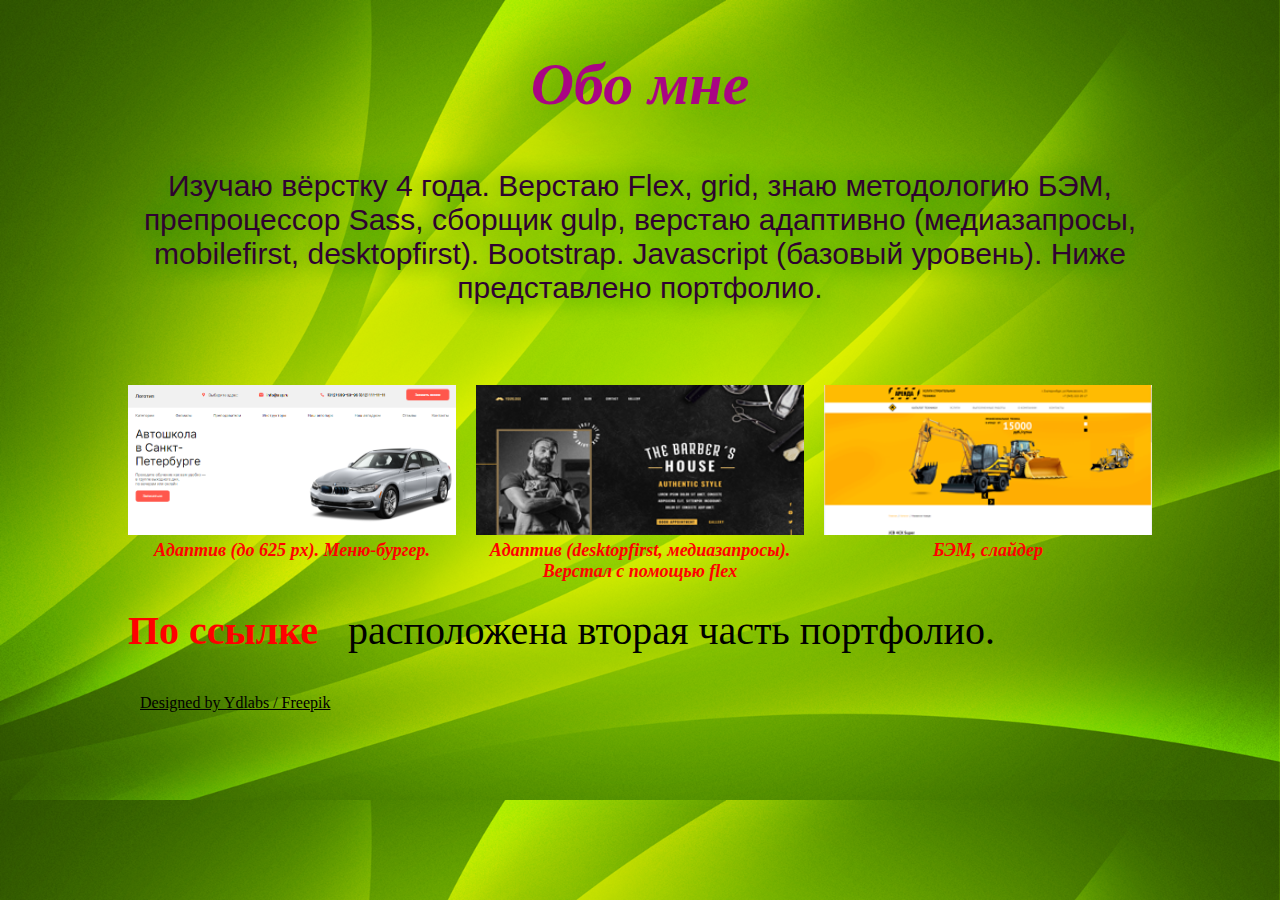
<file: index.html>
<!DOCTYPE html>
<html lang="en">
<head>
    <meta charset="UTF-8">
    <title>Document</title>
    <link rel="stylesheet" href="style.css">
</head>
<body>
   <!-- <div class="bg-image">
        <div class="bg">
            
        </div>
   </div> -->
   <section class="header">
       <div class="header-title">Обо мне</div>
       <div class="header-description" align = 'center'>Изучаю вёрстку 4 года. Верстаю Flex, grid, знаю методологию БЭМ, препроцессор Sass, сборщик gulp, верстаю адаптивно (медиазапросы, mobilefirst, desktopfirst). Bootstrap. Javascript (базовый уровень). Ниже представлено портфолио. </div>
   </section>
   <section class="content">
       <div class="works">
          <div class="works-item">
               <a href="autoschool/index.html" target="_blank" class="works-item-image autoschool"></a>
               <div class="works-item-description" align = 'center'>Адаптив (до 625 px). Меню-бургер.</div>
           </div>
           <div class="works-item">
               <a href="barbershop/index.html" target="_blank" class="works-item-image barbershop"></a>
               <div class="works-item-description" align = 'center'>Адаптив (desktopfirst, медиазапросы). Верстал с помощью flex</div>
           </div>
           <div class="works-item">
               <a href="build-technique/index.html" target="_blank" class="works-item-image build"></a>
               <div class="works-item-description" align = 'center'>БЭМ, слайдер</div>
           </div>

      
       </div>
       
       <div class="secondportfolio"><a href="https://isgitaccount.github.io/portfolio-2/" class="secondportfolio__link">По ссылке</a>расположена вторая часть портфолио.</div>
       <a href="http://www.freepik.com" class="freepek">Designed by Ydlabs / Freepik</a>
   </section>
</body>
</html>
</file>
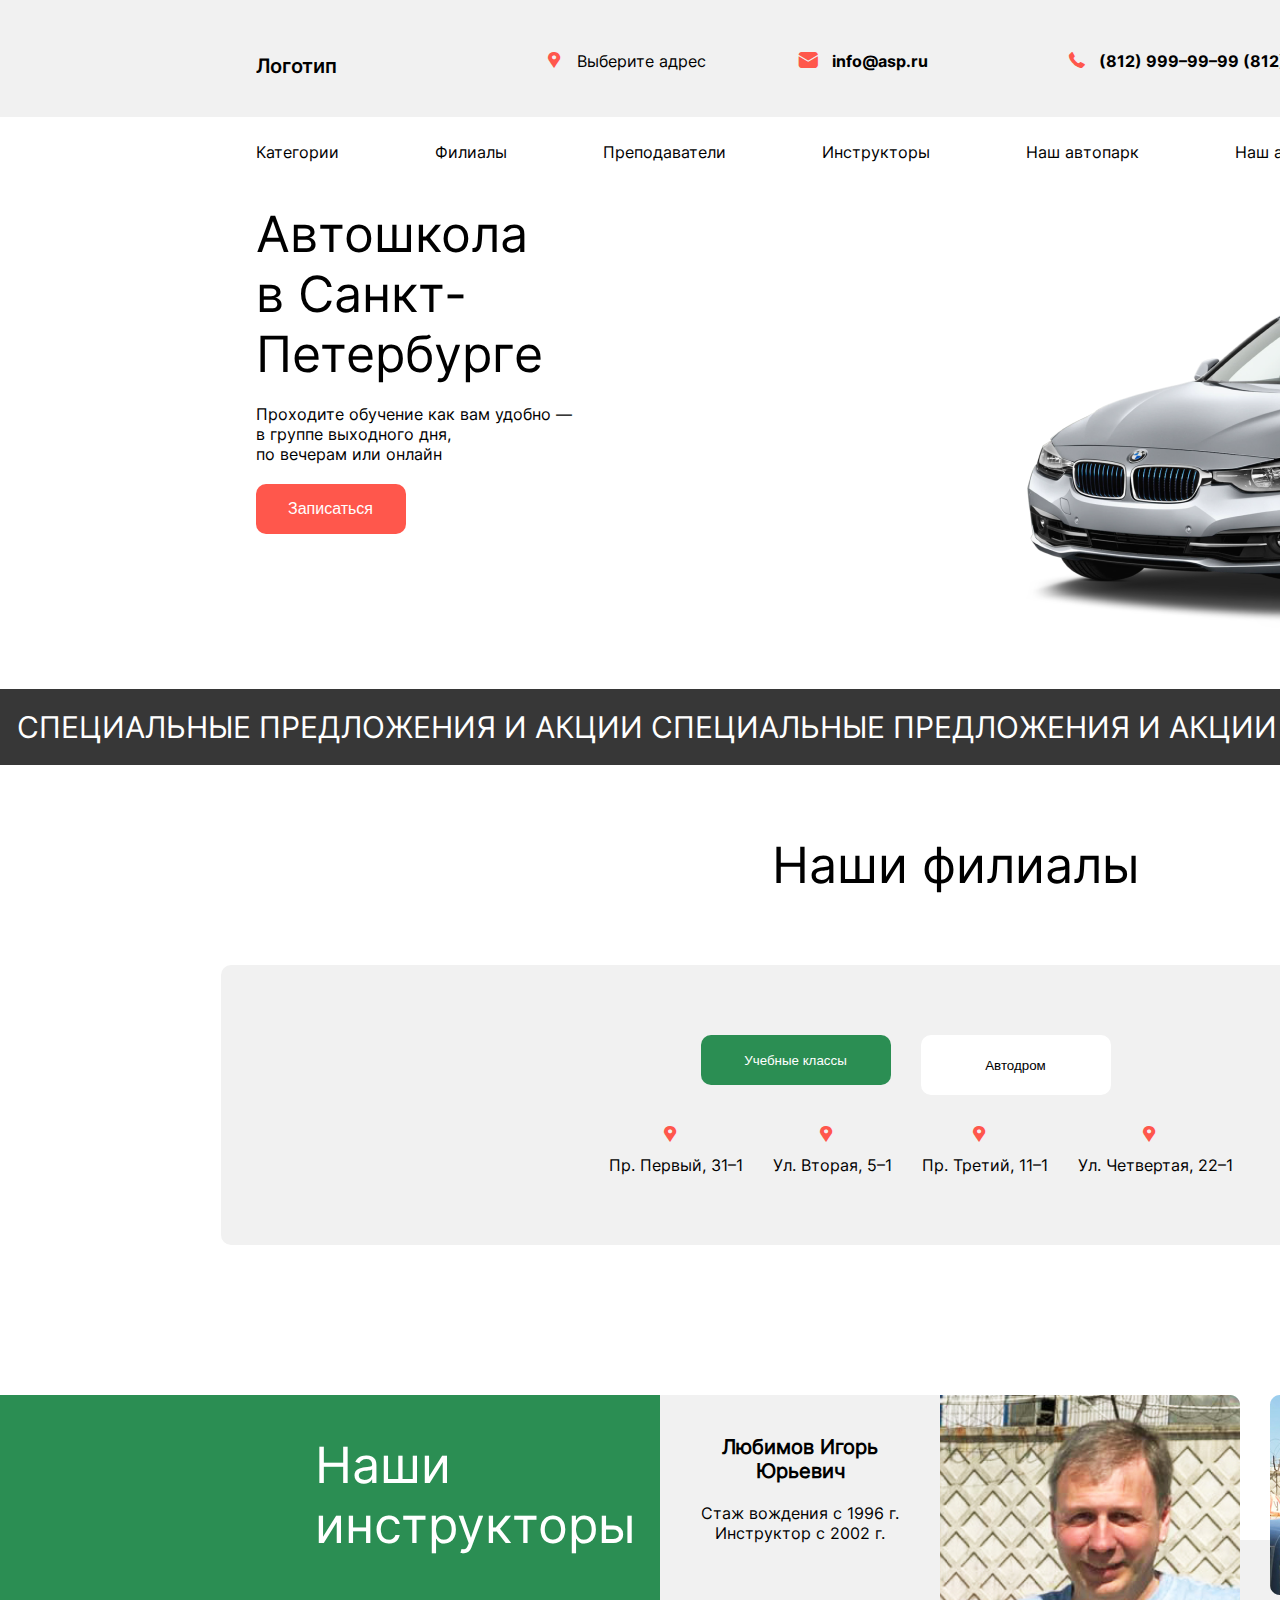
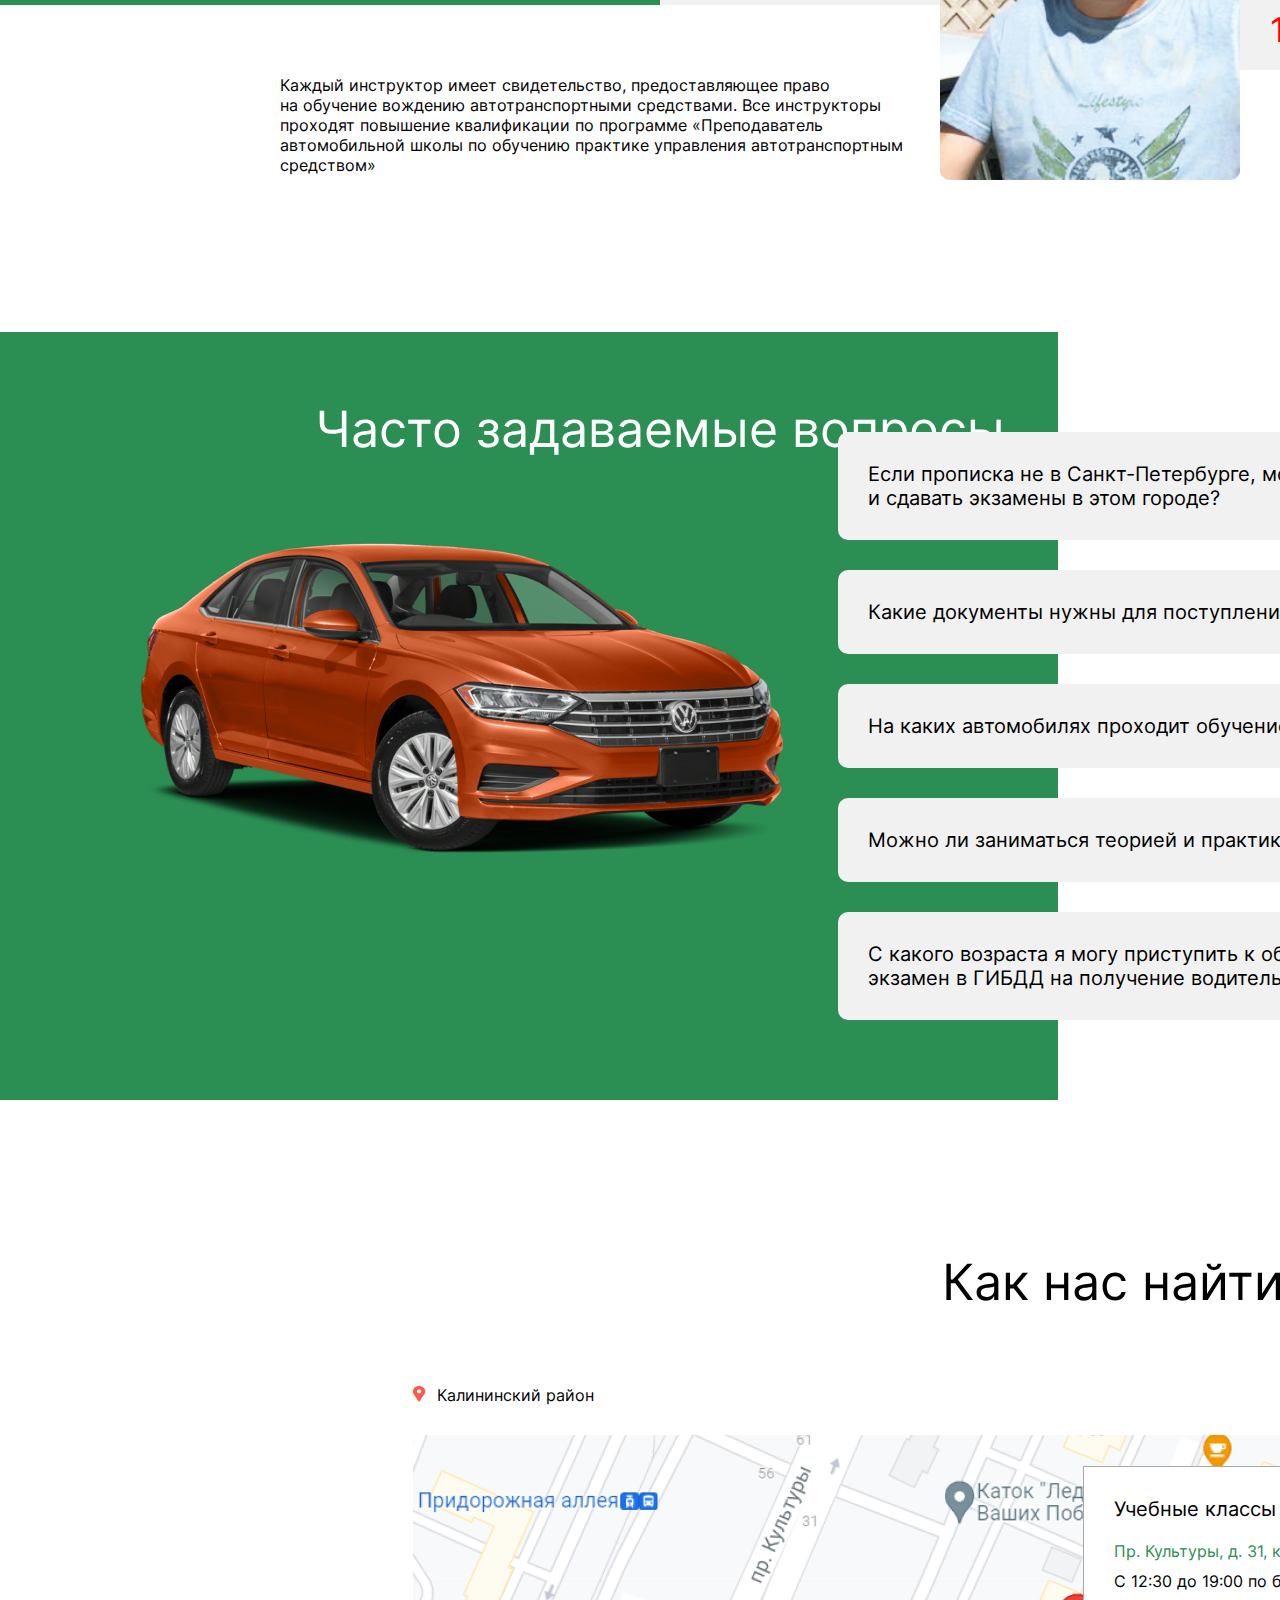
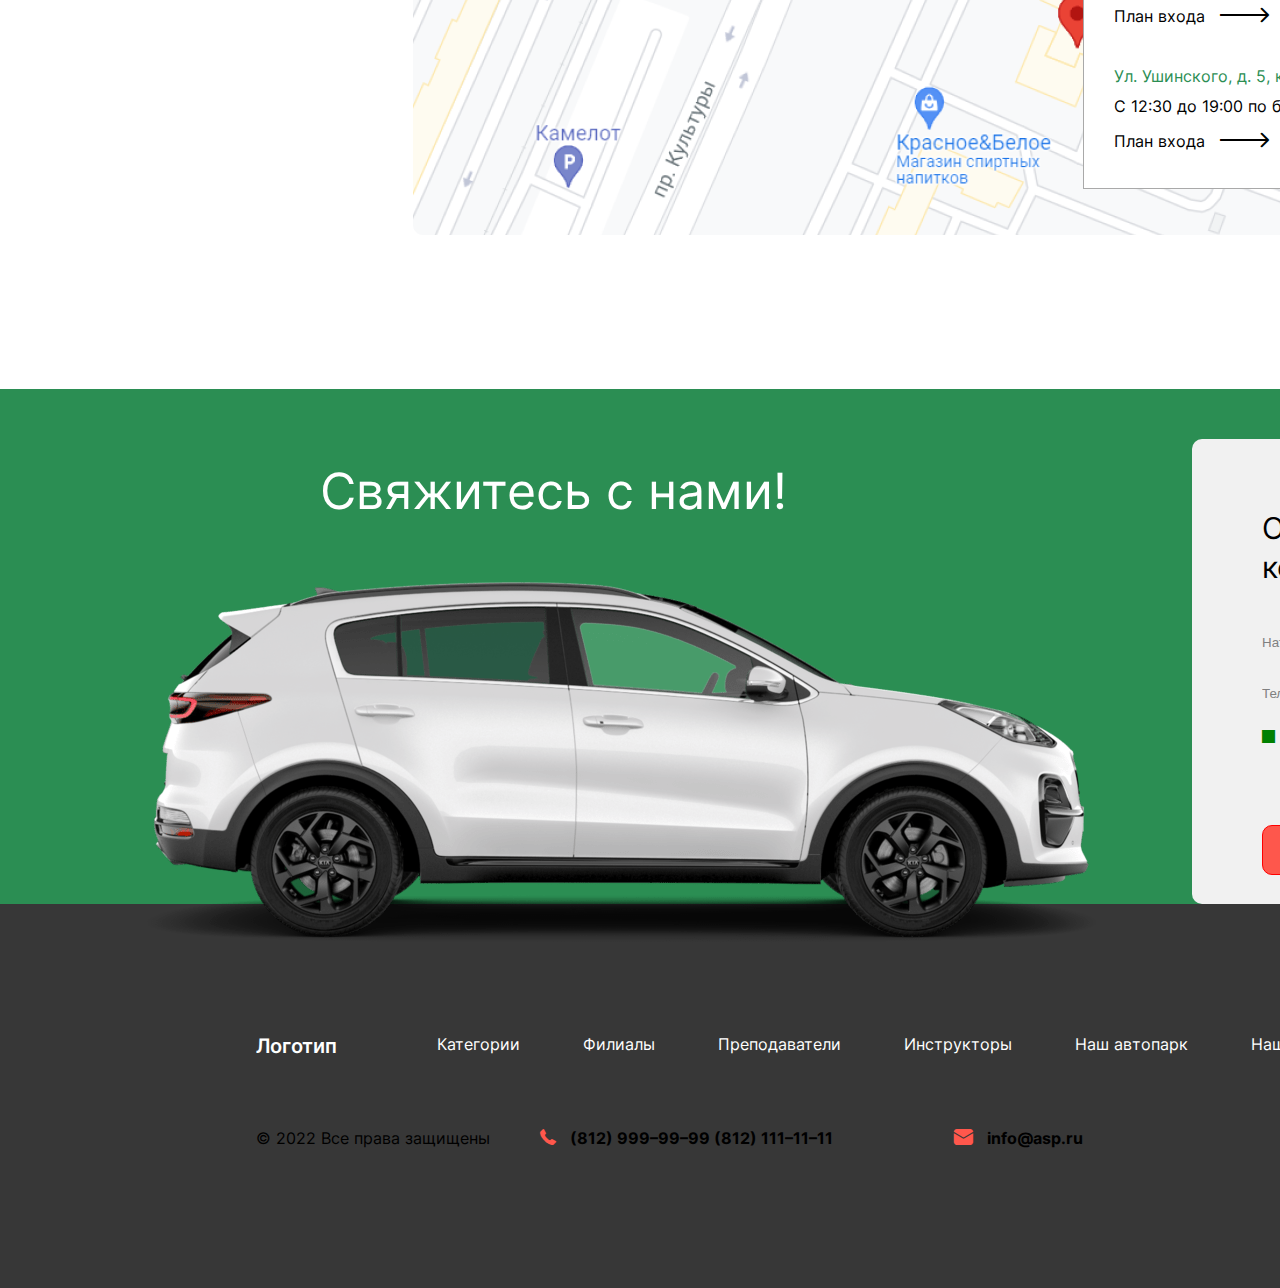
<file: autoschool/index.html>
<!DOCTYPE html>
<html lang="en">
<head>
    <meta charset="UTF-8">
    <title>Document</title>
    <link rel="stylesheet" href="style/style.css">
    <meta name="viewport" content="width=device-width, initial-scale=1.0">
</head>
<body>
    <section class="header">

            <div class="navigationtop">
                <div class="container">
                   <div class="headertopwrapper wrapper">
                       <a class="navigationtop__item logo">Логотип</a>
                        <a href='' class="navigationtop__item adress adress_top">
                            <i class="adress-icon icon-geotag"></i>
                            <div class="chooseadress">Выберите адрес</div>    
                        </a>
                        <a href='' class="navigationtop__item email">
                            <i class="email-icon icon-email"></i>
                            <div class="email">info@asp.ru</div>
                        </a>
                        <a href='' class="navigationtop__item phone">
                             <i class="phone-icon icon-phone"></i>
                            <div class="phone__number">(812) 999–99–99  (812) 111–11–11</div>
                        </a>
                        <a href='' class="navigationtop__item ordercall">
                            <button class="ordercall__item">
                                Заказать звонок    
                            </button>
                        </a>   
                        <a href="" class="navigationtop__item burger">
                            <img src="img/burger.png" alt="" class="burgerimg">
                        </a>    
                    
                   </div>
                </div>
            </div>
            <div class="navigationbottom">
              <div class="container">
                  
               <div class="wrapper headerwrapper">
                   <div class="menu menu_top">
                       <a href='' class="navigationbottom__item">
                            Категории    
                        </a>
                        <a href='' class="navigationbottom__item">
                            Филиалы    
                        </a>
                        <a href='' class="navigationbottom__item">
                            Преподаватели
                        </a>
                        <a href='' class="navigationbottom__item">
                            Инструкторы
                        </a>
                        <a href='' class="navigationbottom__item">
                            Наш автопарк
                        </a>
                        <a href='' class="navigationbottom__item">
                            Наш автодром
                        </a>
                        <a href='' class="navigationbottom__item">
                            Отзывы
                        </a>
                        <a href='' class="navigationbottom__item">
                            Контакты
                        </a>   
                        <div class="navigationbottomadaptive__item adressadaptive">
                            <a href='' class="navigationtop__item adress">
                                <i class="adress-icon icon-geotag"></i>
                                <div class="chooseadress">Выберите адрес</div> 
                                <img src='img/down.png' class="icondown-icon icon-icondown"> 
                            </a>
                        </div>
                        <a href="" class='navigationbottomadaptive__item'>
                            <img src="img/bigcall.png" alt="" class="bigcall">
                        </a>    
                   </div>
                    
               </div>
                
                </div>
            </div>

    </section>
    <section class="content content-flex adaptivecontent-flex">
        <div class="wrapper contentdesktop">
            <div class="autoschool">
                <div class="autoschool__header">Автошкола <br>
в Санкт-Петербурге</div>
                <div class="autoschool__description">Проходите обучение как вам удобно — в группе выходного дня, <br> по вечерам или онлайн</div>
                <button class="autoschool__button">Записаться</button>
            </div>
        <div class="bmw-wrapper">
                <div class="bmw">
                     
                     <picture class='bmw-picture'>
                      <source media="(max-width: 645px)" srcset="img/bmwadaptive.png" class="bmwadaptive">
                      <img src="img/bmw2.png" class="bmw-auto">
                    </picture>
                 </div>     
            </div>
        </div>
        <div class="runstrip">
            <span class="runstrip-text">
                Специальные предложения и акции Специальные предложения и акции Специальные предложения и акции
            </span>
        </div>
        <div class="filials">
          <div class="container">
           <div class="wrapper">
               <div class="filials-header">Наши филиалы</div>
                <div class="filials-area">
                    <div class="filials-area__groups_ groups">
                        <button class="groups__item groups__classes">Учебные классы</button>
                        <button class="groups__item groups__autodrom">Автодром</button>    
                    </div>
                    <div class="filials-area__addresses addreses">
                        <a href='' class="addreses__item">
                            <i class="adress-icon adresses-icon icon-geotag"></i>
                            Пр. Первый, 31–1
                        </a>
                        <a href='' class="addreses__item">
                            <i class="adress-icon adresses-icon icon-geotag"></i>
                            Ул. Вторая, 5–1
                        </a>
                        <a href='' class="addreses__item">
                            <i class="adress-icon adresses-icon icon-geotag"></i>
                            Пр. Третий, 11–1
                        </a>
                        <a href='' class="addreses__item">
                            <i class="adress-icon adresses-icon icon-geotag"></i>
                            Ул. Четвертая, 22–1
                        </a>
                    </div>        
                </div>  
             </div>  
           </div>
        </div>
        <div class="instructors">
            <div class="instructor">

               <div class="instructortextarea__header">
                       Наши инструкторы
                </div>
                <div class="instructortextarea__item name">
                       <div class="name__header">
                           Любимов Игорь <br> Юрьевич
                       </div>
                       <div class="name__description">
                           Стаж вождения с 1996 г. Инструктор с 2002 г.
                       </div>
                       
                </div>
                <div class="instructortextarea__description">
                       Каждый инструктор имеет свидетельство, предоставляющее право на обучение вождению автотранспортными средствами. Все инструкторы проходят повышение квалификации по программе «Преподаватель автомобильной школы по обучению практике управления автотранспортным средством»
                </div>
               
                <div class="instructorphoto">
                    <picture class='instructorphoto__item'>
                      <source media="(max-width: 645px)" srcset="img/lubimovadaptive.png" class="instructorphotoadaptive">
                      <img src="img/lubimov.png" class="instructorphotoimg">
                    </picture>
                </div>
            </div>
            <div class="instructorsslider">
                <div class="instructorsslider__background">
                    <div class="instructorsslider__count"><span class="firstlettercount">1</span>/ 4</div>
                    <div class="instructorsslider__arrowleft"></div>
                    <div class="instructorsslider__arrowright"></div>
                </div>
                <div class="instructorssliderphoto">
                    <picture class='instructorssliderphoto__item'>
                      <source media="(max-width: 645px)" srcset="img/ins2.png" class="instructorssliderphotoadaptive">
                      <img src="img/ins2.png" class="instructorphotoimg'">
                    </picture>        
                </div>
                <div class="instructorssliderphoto">
                    <picture class='instructorssliderphoto__item'>
                      <source media="(max-width: 645px)" srcset="img/ins3.png" class="instructorssliderphotoadaptive">
                      <img src="img/ins3.png" class="instructorphotoimg'">
                    </picture>
                </div>
                <div class="instructorssliderphoto">
                    <picture class='instructorssliderphoto__item'>
                      <source media="(max-width: 645px)" srcset="img/ins4.png" class="instructorssliderphotoadaptive">
                      <img src="img/ins4.png" class="instructorphotoimg'">
                    </picture>
                </div>
                <button class="instructorsslider__button1"><i class="icon-arrowleft"></i></button>
                <button class="instructorsslider__button2"><i class="icon-arrowright"></i></button>
                
            </div>
        </div>
        <div class="faq">
           <div class="faq__container">
               <div class="faq__background">
                    <div class="faqmain">
                        <div class="faqmain__header">Часто задаваемые вопросы</div>
                        <div class="faqmain__auto">
                            <picture class='volksvagen'>
                              <source media="(max-width: 645px)" srcset="img/volksadaptive.png" class="instructorssliderphotoadaptive">
                              <img src="img/volksvagen.png" class="volksvagen__img'">
                            </picture>
                        </div>
                       
                    </div> 
                     
                </div>
                <div class="faqitems">
                            <div class="faqitems__item">
                               Если прописка не в Санкт-Петербурге, могу ли я обучаться и сдавать экзамены в этом городе?
                                <button class="faqitemsitem__buton">
                                    <i class="icon-arrowdownbig"></i>    
                                </button>
                            </div>
                            <div class="faqitems__item">
                               Какие документы нужны для поступления?
                                <button class="faqitemsitem__buton">
                                    <i class="icon-arrowdownbig"></i>    
                                </button>
                            </div>
                            <div class="faqitems__item">
                               На каких автомобилях проходит обучение?
                                <button class="faqitemsitem__buton">
                                    <i class="icon-arrowdownbig"></i>    
                                </button>
                            </div>
                            <div class="faqitems__item">
                               Можно ли заниматься теорией и практикой в разных филиалах?
                                <button class="faqitemsitem__buton">
                                    <i class="icon-arrowdownbig"></i>    
                                </button>
                            </div>
                            <div class="faqitems__item">
                               С какого возраста я могу приступить к обучение и сдавать экзамен в ГИБДД на получение водительского удостоверения?
                                <button class="faqitemsitem__buton">
                                    <i class="icon-arrowdownbig"></i>    
                                </button>
                            </div>
                </div>
                    
           </div>
               
        </div>
        <div class="howfound">
           <div class="container">
            <div class="howfound__header">Как нас найти</div>
            <div class="map">
                <ul class="map__district district">
                    <li class="district__item"><i class="adress-icon icon-geotag"></i><a href="">Калининский район</a>
                        <ul>
                            <li><a href="">Невский район</a></li>
                            <li><a href="">Выборгский район</a></li>
                            <li><a href="">Приморский район</a></li>    
                        </ul>
                    </li>
                    
                    
                </ul>
                <a href="" class="map__google">
                    <picture class = 'map-picture'>
                        <source media="(max-width: 645px)" srcset="img/mapadaptive.png" class="mapadaptive">
                        <img src="img/googlemap.png" alt="" class="googlemap">
                    </picture>
                </a>
                <div class="map__classes classes">
                    <div class="classes__header">Учебные классы</div>
                    <div class="classesitem">
                        <a href="" class="classesitem__adress">Пр. Культуры, д. 31, к.1</a>  
                        <div class="classesitem__worktime">С 12:30 до 19:00 по будням</div>
                        <a href="" class="classesitem__entryplan">План входа <i class="arrowright-icon icon-arrowright" style='margin-left: 10px;'></i></a>
                    </div>
                    <div class="classesitem">
                        <a href="" class="classesitem__adress">Ул. Ушинского, д. 5, к.1</a>  
                        <div class="classesitem__worktime">С 12:30 до 19:00 по будням</div>
                        <a href="" class="classesitem__entryplan">План входа <i class="arrowright-icon icon-arrowright" style='margin-left: 10px;'></i></a>
                    </div>
                </div>
              </div>
            </div>
        </div>
        <div class="deaulus">
            <div class="dealusbackground">
                <div class="dealusbackground__header">Свяжитесь с нами!</div>
                <div class="dealusbackground__img">
                    <picture class = 'dealus-picture'>
                        <source media="(max-width: 645px)" srcset="img/infinitiadaptive.png" class="infinitiadaptive">
                        <img src="img/infiniti.png" alt="" class="infiniti">
                    </picture>    
                </div>
                <div class="deaulus-contactform">
                    <div class="deaulus-contactform__header">Оставьте свои контактные данные</div>
                    <input class="deaulus-contactform__option" value="Наталия">
                    <input class="deaulus-contactform__option" value="Телефон">
                    <div class="privatepolicy"><i class="clickbackground-icon icon-clickbackground"></i>Я согласен с политикой конфиденциальности</div>
                    <button class="sendorder">Оставить заявку</button>
                </div>
              </div>
        </div>
    </section>
    <section class="footer">
       <div class="container">
        <div class="wrapper">
          
            <div class="menu menu_bottom">
                      <div class="bottomnavigation-top bottomnavigation-top_bottom">
                         <a class="navigationtop__item logo logo-footer">Логотип</a>
                     <div class="navigationbottom footernavigation">
                       <a href='' class="navigationbottom__item menu_bottom__item">
                            Категории    
                        </a>
                        <a href='' class="navigationbottom__item menu_bottom__item">
                            Филиалы    
                        </a>
                        <a href='' class="navigationbottom__item menu_bottom__item">
                            Преподаватели
                        </a>
                        <a href='' class="navigationbottom__item menu_bottom__item">
                            Инструкторы
                        </a>
                        <a href='' class="navigationbottom__item menu_bottom__item">
                            Наш автопарк
                        </a>
                        <a href='' class="navigationbottom__item menu_bottom__item">
                            Наш автодром
                        </a>
                        <a href='' class="navigationbottom__item menu_bottom__item">
                            Отзывы
                        </a>
                        <a href='' class="navigationbottom__item menu_bottom__item">
                            Контакты
                        </a>   
                        <div class="navigationbottomadaptive__item adressadaptive adressadaptive_bottom">
                            <a href='' class="navigationtop__item adress">
                                <i class="adress-icon icon-geotag"></i>
                                <div class="chooseadress">Выберите адрес</div> 
                                <img src='img/down.png' class="icondown-icon icon-icondown"> 
                            </a>
                        </div>
                        <a href="" class='navigationbottomadaptive__item navigationbottomadaptive__item_bottomcall'>
                            <img src="img/bigcall.png" alt="" class="bigcall">
                        </a>    
                    </div>
           
            </div>
            <div class="bottomnavigation-bottom">
                <div class="allrights">© 2022 Все права защищены</div>
                <a href='' class="navigationtop__item phone phone-footer">
                    <i class="phone-icon icon-phone"></i>
                    <div class="phone__number phone-footer">(812) 999–99–99  (812) 111–11–11</div>
                </a>
                <a href='' class="navigationtop__item email email-footer">
                    <i class="email-icon icon-email"></i>
                    <div class="email">info@asp.ru</div>
                </a>
                <div class="socialmedia">
                    <a href="" class="socialmedia__item">
                        <i class="instaicon icon-insta"></i>
                    </a>
                    <a href="" class="socialmedia__item">
                        <i class="vkicon icon-vk"></i>   
                    </a>
                    <a href="" class="socialmedia__item">
                        <i class="facebookicon icon-facebook"></i>
                    </a>
                </div>
                
            </div>
        </div>
        </div>
      </div>
    </section>

    <script src="script.js"></script>
</body>
</html>
</file>
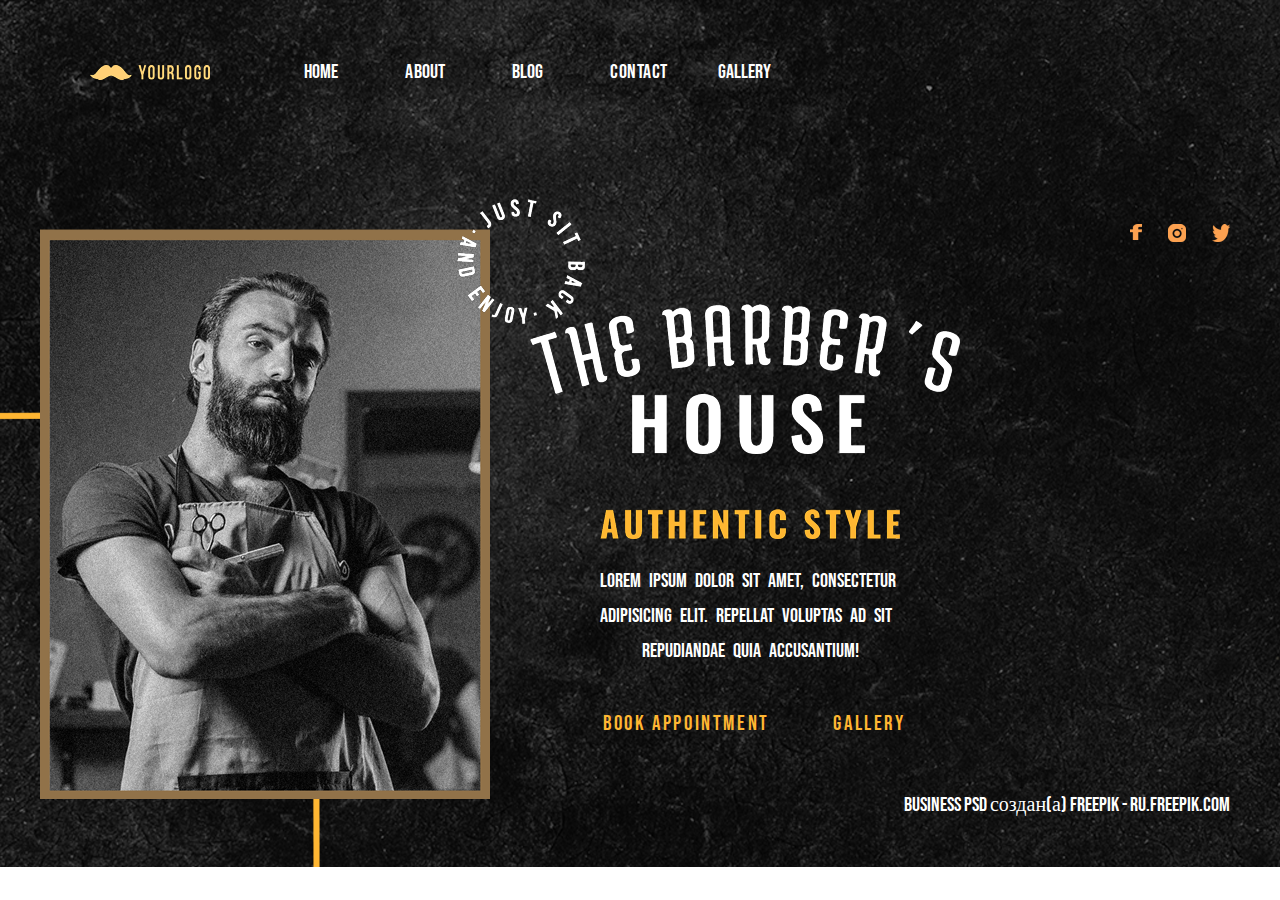
<file: barbershop/index.html>
<!DOCTYPE html>
<html lang="en">
<head>
    <meta charset="UTF-8">
    <meta name="viewport" content="width=device-width, initial-scale=1.0">
    <title>Document</title>
    <link rel="preconnect" href="https://fonts.googleapis.com">
    <link rel="preconnect" href="https://fonts.gstatic.com" crossorigin>
    <link href="https://fonts.googleapis.com/css2?family=Bebas+Neue&display=swap" rel="stylesheet">
    <link rel="stylesheet" href="style.css">
</head>
<body>

    <div class="texturecontent">
       <div class="texture">
           
       </div>
       <div class="tools">
           
       </div>
   </div>
   <section class="header">
           <div class="navigation">
               <a href="" class="logo">
               
               </a>
               <div class="items">
                   <a href class="item">home</a>
                   <a href class="item">about</a>
                   <a href class="item">blog</a>
                   <a href class="item contact">contact</a>
                   <a href class="item">gallery</a>
               </div>
           </div>
   </section>
    <section class="content">
        <div class="image">
            
        </div>
        <div class="barberhouse">
            <div class="firstword">
                
            </div>
            <div class="lastword">
                
            </div>
            <div class="authentic">
                
            </div>
            <div class="description">
                Lorem ipsum dolor sit amet, consectetur adipisicing elit. Repellat voluptas ad sit repudiandae quia accusantium!
            </div>
            <div class="bookappointment">
                
                <a href class="bookitem apointment">

                   book appointment
                </a>
                <a href class="bookitem gallery">
                    gallery
                </a>
            </div>
        </div>
        <div class="round">
            <div class="halfround halfround1">
                
            </div>
            <div class="halfround halfround2">
                
            </div>
        </div>
        <div class="line1">
            
        </div>
        <div class="linetitle1">
            
        </div>
        <div class="linetiltle2">
            
        </div>
        <div class="socialmedia">
           <div class="socialmedia-wrapper">
               <a href="" class="socialmedia-item facebook"></a>
                <a href="" class="socialmedia-item insta"></a>
                <a href="" class="socialmedia-item twitter"></a>
           </div>
        </div>
        <div class="line2">
            
        </div>
        <a href="https://ru.freepik.com/psd/business" class="freepek">Business PSD создан(а) freepik - ru.freepik.com</a>
    </section>    
</body>
</html>
</file>
<file: style.css>
* {
    margin: 0;
    padding: 0;
    box-sizing: border-box;
}

@font-face { 
    font-family: 'Open Sans', sans-serif;
    src: url('OpenSans-Regular.ttf') format('ttf');
    font-weight: regular; 
    font-style: normal;
}

body {
    position: relative;
    overflow-x: hidden;
    font-family: 'Open Sans';
    height: 100%;
    width: 100%;
    background: url(bg.png);
    background-size: cover;
}

.bg-image {
    position: absolute;
    width: 100%;
    height: 100%;
    margin: 0 auto;
    z-index: 0;
}

.bg {
    position: absolute;
    top: 0;
    right: 0;
    bottom: 0;
    left: 0;
    background: url('bg.png') no-repeat;
    opacity: 0.8;
    background-size: cover;
}

.header {
    position: relative;
    z-index: 1;
}

.header-title {
    padding-top: 50px;
    padding-bottom: 50px;
    text-align: center;
    font-size: 60px;
    color: #A90584;
    font-style: italic;
    font-weight: 600;
    text-shadow: 0 0 1em green;
}

.header-description {
    margin: 0 auto;
    font-size: 30px;
    color: #300232;
    width: 80%;
    display: flex;
    align-self: center;
    padding-bottom: 50px;
    font-family: 'Open Sans', sans-serif;
    text-shadow: 0 0 0.8em green;
    padding-bottom: 80px;
}

.content {
    position: relative;
    z-index: 2;
}

.works {
    width: 1260px;
    grid-gap: 20px;
    display: grid;
    grid-template-columns: repeat(4, 1fr);
    margin: 0 auto;
    padding-bottom: 20px;
}

.works-item {
    display: grid;
    grid-template-rows: 150px auto;
}

.works-item-image {
    height: auto;
    width: auto;
}

.autoschool {
    background: url('autoschool1.png') 0 0/cover no-repeat no-repeat;
}

.barbershop {
    background: url('barbershop.png') 0 0/cover no-repeat no-repeat;
}

.works-item-description {
    color: red;
    font-weight: 600;
    font-size: 18px;
    padding: 5px;
    font-style: italic;
}

.build {
    background: url('build.png') 0 0/cover no-repeat no-repeat;
}

.estate {
    background: url('estate.png') no-repeat;
}

.converter {
    background: url('converter.png') no-repeat;
}

.todo {
    background: url('todo.png') no-repeat;
}

.timer {
    background: url('timer.png') no-repeat;
}

.grill {
    background: url('grill.png') no-repeat;
}

.freepek {
    margin-left: 140px;
    color: black;
}

.works-item-image:hover {
    opacity: 0.7;
    transition: 1s;
}

.secondportfolio {
    font-size: 40px;
    width: 80%;
    margin: 0 auto;
    margin-bottom: 40px;
}

.secondportfolio__link {
    color: red;
    font-weight: bold; 
    text-decoration: none;
    padding-right: 30px;
}

.secondportfolio__link:hover {
    color: blue;
}


@media screen and (max-width: 1600px) {


    .works {
        width: 80%;
        grid-template-columns: repeat(3, 1fr)
    }


}
</file>
<file: autoschool/style/style.css>
@import url('fonts.css');
@import url('icons.css');



* {
    margin: 0;
    padding: 0;
    box-sizing: border-box;
}

.menu-adaptive {
    display: none;
}

.visible {
    display: block !important;
}

.marginrightnull {
    margin-right: 0px !important;
}

.hidden {
    display: none !important;
}

body {
    font-family: 'Inter-Regular';
    margin: 0 auto;
    min-width: min-content;
}

.container {
    max-width: 1420px;
    padding-left: 10px;
    padding-right: 10px;
    margin: 0 auto;
}

.wrapper {
/*
    margin-left: 310px;
    margin-right: 310px;
*/
    margin: 0 auto;
    max-width: 1400px;
}

.headerwrapper {
    display: flex;
    justify-content: space-between;
}

.headertopwrapper {
    display: flex;
    white-space: nowrap;
    width: 100%;
    grid-template-columns: 1fr 1fr;
    justify-content: space-between;
}

.header {
/*
    padding-bottom: 145px;
    display: flex;
    flex-direction: column;
    flex-wrap: nowrap;
*/
}
.header .navigationtop {
    padding-top: 36px;
    padding-bottom: 31px;
    background-color: #F1F1F1;
/*    display: flex;*/
    position: relative;
}

.header .navigationtop .wrapper .navigationtop__item {
    text-decoration: none;
    display: inline-block;
    
}

.navigationtop__item {
    align-self: center;
    white-space: nowrap;
}

.navigationbottomadaptive__item {
    display: none;
}


.logo {
    margin-right: 200px;
    font-size: 20px;
    font-family: 'Inter-SemiBold';
    margin-top: 10px;
}

.adress {
    display: flex;
    flex-wrap: nowrap;
    margin-right: 80px;
    font-size: 16px;
}

.adress-icon {
    display: inline-block;
    width: 14px;
    height: 20px;
}

.email-icon {
    width: 20px;
    height: 20px;
}

.adress-icon, .email-icon, .icon-phone {
    color: #FF574C;
    margin-right: 10px;
}

.email {
    margin-right: 65px;
    font-size: 16px;
    color: black;
    font-family: 'Inter-Bold';
}

.phone {
    margin-right: 80px;
    font-size: 16px;
    font-family: 'Inter-Bold';
}

.ordercall__item {
    width: 190px;
    height: 50px;
    background-color: #FF574C;
    border: none;
    color: white;
    border-radius: 10px;
    font-size: #FF574C;
    font-family: 'Inter-Bold';
}

.navigationtop__item div, .email, .phone__number {
    color: black;
    text-decoration: none;
    font-size: 16px;
    display: inline-block;
}


.burgerimg {
    width: 25px;
    height: 13px;
    display: none;
}


.header .adress__img {
}
.header .chooseadress {
    display: inline-block;
}
.header .email__img {
}
.header .email {
}
.header .phone__number {
}
.header .ordercall__item {
}
.header .navigationbottom {
    margin-top: 25px;
    margin-bottom: 25px;
}
.header .navigationbottom .wrapper {
}
.header .navigationbottom__item {
    text-decoration: none;
    color: black;
    font-size: 16px;
}

.header .navigationbottom__item:last-child {
    margin-right: 0px;
}

.green {
    color: green;
}

.icon-icondown {
    color: green;
}

.icondown-icon {
    margin-left: 5px;
    width: 16px;
    height: 16px;
}

.bigcall {
    width: 45px;
    height: 45px;
}

.adressadaptive {
    align-self: center;
    display: none;
}


/*footer*/

.footer {
    background-color: #373737;
}
.footer .wrapper {
}
.footer .bottomnavigation-top {
    padding-top: 110px;
    display: flex;
    margin-bottom: 70px;
}

.logo-footer {
    color: white;
    margin-right: 100px;
    margin-top: 0px;
    margin-bottom: 0px;
    align-self: auto;
}

.footer .bottomnavigation-top .navigationtop__item {
    color: white;
    text-decoration: none;
}

a.navigationbottom__item {
    color: white;
    text-decoration: none;
    margin-right: 91px;
}

a.navigationbottom__item:nth-child(7) {
    margin-right: 65px;
}

a.navigationbottom__item:nth-child(8) {
    margin-right: 0px;
}

.navigationbottom__footer {
    white-space: nowrap;
    margin-top: 10px;
    margin-bottom: 70px;
}

.footer .bottomnavigation-bottom {
    display: flex;
    padding-bottom: 140px;
}

.allrights {
    margin-right: 50px;
}

.phone-footer {
    margin-right: 60px;
}

.email-footer {
    margin-right: 140px;
}
.footer .phone-icon {
}
.footer .phone-icon.footer .phone__number {
}
.footer .email-icon {
}
.footer .email-icon.footer .email {
}
.footer .socialmedia {
    display: flex;
}
.footer .socialmedia__item {
    margin-right: 10px;
}

.footer .socialmedia__item:last-child {
    margin-right: 0px;
}

.instaicon, .vkicon, .facebookicon {
    color: green;
    height: 40px;
    width: 40px;
}

.phone__number:first-child {
    color: black;
}

.phone-footer {
    color: white;
    text-decoration: none;
}

.content {
    background-color: #F1F1F1;
}

.content .autoschool {
    padding-top: 17px;
    margin-right: 380px;
}
.content .autoschool__header {
    margin-bottom: 20px;
    font-size: 50px;
}
.content .autoschool__description {
    font-size: 16px;
    margin-bottom: 20px;
}
.content .autoschool__button {
    width: 150px;
    height: 50px;
    border: none;
    background-color: #FF574C;
    color: white;
    font-size: 16px;
    margin-bottom: 155px;
}

.flexrow {
    display: flex;
}

.relative {
    position: relative;
}

.bottomnavigation-top_bottom {
    padding-top: 0px !important;
}

.bmw-wrapper {
    margin-right: 0px;
}

.content .bmw {
    position: relative;
    z-index: 2;
    margin-top: 90px;
}
.content .bmw-background {
    position: absolute;
    z-index: 1;
    width: 725px;
    height: 460px;
    background-color: #2B8E53;
}
.content .bmw-auto {
    margin-bottom: 40px;
}

.content-flex {
    display: unset;
}

.contentdesktop {
    display: flex;
}

.menuadaptive {
    display: grid !important;
    grid-template-columns: 1fr 1fr !important;
    grid-row-gap: 20px !important;
}

.menu_bottom {
    white-space: nowrap;
    padding-top: 130px;
}

.menu_bottom__item {
    margin-right: 58px !important;
}

.content .autoschool__button {
    border-radius: 10px;
    text-align: center;
}


.navigationbottom__itemfooter {
    margin-right: 60px;
    color: white;
    text-decoration: none;
    font-size: 16px;
}

.contacts {
    margin-right: 0px;
}


.runstrip {
    background-color: #373737;
    padding: 20px 0px 20px 17px;
    text-transform: uppercase;
    white-space: nowrap;  
}

.runstrip .runstrip-text {
    font-size: 30px;
    color: white;
    line-height: 36.31px;
}


.filials .filials-header {
    font-size: 50px;
    text-align: center;
    padding-top: 70px;
    padding-bottom: 70px;
}
.filials .filials-area {
    background-color: #F1F1F1;
    width: 100%;
    margin-left: -35px;
    display: flex;
    flex-direction: column;
    border-radius: 10px;
    margin-bottom: 150px;
}

.groups, .addreses {
    display: flex;
    margin: 0 auto;
}

.groups {
    margin-bottom: 30px;
}

.groups__item {
    width: 190px;
    height: 50px;
    margin-right: 30px;
    border: none;
    text-align: center;
    margin-top: 70px;
    border-radius: 10px;
}

.groups__item:last-child {
    margin-left: 0px;
}

.groups__classes {
    background-color: #2B8E53;
    color: white;
}


.groups__autodrom {
    height: 60px;
    background-color: white;
}

.filials-area__addresses {
    display: flex;
    justify-content: space-between;
    margin-bottom: 70px;
}

.filials-area__addresses .addreses__item {
    text-decoration: none;
    color: black;
    display: flex;
    flex-direction: column;
    margin-right: 30px;
    align-items: center;
}

.adresses-icon {
    margin-bottom: 10px;
}

.filials-area__addresses .addreses__item:last-child {
    margin-right: 0px;
}



/*instrucors*/


.instructors {
    width: auto;
    display: flex;
}

.instructors .instructor {
    display: grid;
    grid-template-columns: 660px 280px 300px;
    grid-template-rows: 210px 177px;
    margin-bottom: 150px;
    
}
.instructors .instructortextarea {
}
.instructors .instructortextarea__header {
    padding-left: 315px;
    padding-top: 40px;
    font-size: 50px;
    background-color: #2B8E53;
    color: white;
    grid-row: 1 / 2;
    grid-column: 1 / 2;
}


.name {
    grid-row: 1 / 2;
    grid-column: 2;
    background-color: #F1F1F1; 
}

.name__header {
    padding-top: 40px;
    text-align: center;
    font-size: 20px;
    font-weight: bold;
    padding-bottom: 20px;
}

.name__description {
    text-align: center;
}

.instructors .instructortextarea__description {
    padding-left: 280px;
    padding-right: 20px;
    grid-row: 2 / 3;
    grid-column: 1 / 3;
}
.instructors .instructorphoto {
    grid-row: 1 / 3;
    grid-column: 3 / 4;
}

.instructortextarea__description {
    padding-top: 70px;
    padding-left: 0px;
    font-size: 16px;
}

.instructors .instructorsslider {
    position: relative;
    margin-left: 30px;
    display: flex;
}

.instructorssliderphoto {
    margin-right: 30px;
    z-index: 2;
}

.instructorssliderphoto:nth-child(4) {
    margin-right: 0px;
}

.instructors .instructorsslider__background {
    position: absolute;
    z-index: 0;
    width: 646px;
    height: 130px;
    background-color: #F1F1F1;
    left: -30px;
    top: 145px;
}


.instructorsslider__count {
    position: absolute;
    z-index: 3;
    left: 30px;
    bottom: 20px;
    font-size: 30px;
}


.instructorsslider__button1, .instructorsslider__button2 {
    position: absolute;
    z-index: 5;
    border: none;
    
}

.instructorsslider__button1 {
    left: 200px;
    top: 240px;    
}

.instructorsslider__button2 {
    left: 260px;
    top: 240px;
}

.firstlettercount {
    color: red;
    font-size: 34px;
}

.faq {
    
}

/*
.container {
    max-width: 1920px;
    margin: 0 auto;
}
*/

.faq__container {
    display: flex;
    position: relative;
}

.faq__background {
    position: relative;
    z-index: 0;
    width: 1058px;
    height: 768px;
    background-color: #2B8E53;
    display: flex;
}
.faq .faqmain {

}
.faq .faqmain__header {
    color: white;
    font-size: 50px;
    line-height: 65px;
    padding-top: 65px;
    padding-bottom: 70px;
    padding-left: 315px;
}
.faq .faqmain__auto {
}

.faqmain__auto {
    margin-left: 125px;
}

.faq .faqitems {
    position: relative;
    z-index: 5;
    left: -220px;
    top: 70px;
}
.faq .faqitems__item {
    position: relative;
    top: 30px;
    width: 740px;
    padding: 30px 60px 30px 30px;
    background-color: #F1F1F1;
    font-size: 20px;
    margin-bottom: 30px;
    border-radius: 10px;
}

.icon-arrowdownbig {
    color: #2B8E53;
}

.faqitemsitem__buton {
    border: none;
    position: absolute;
    right: 30px;
    top: 30px;
    z-index: 5;
}

.faq .faqitems__item :last-child {
    margin-bottom: 0px;
}


/*howfind*/

.howfound {
    padding-left: 315px;
    padding-top: 150px;
    padding-bottom: 150px;
}

.howfound .howfound__header {
    font-size: 50px;
    line-height: 65px;
    text-align: center;
    padding-bottom: 120px;
}
.howfound .map {
    position: relative;
}
.howfound .map__district {
    position: absolute;
    z-index: 5;
    list-style: none;
    background-color: white;
    top: -50px;
}

.district__item a {
    text-decoration: none;
    color: black;
}

.district__item>ul {
    list-style-type: none;
    padding-left: 24px;
}

.district__item>ul>li {
    padding-bottom: 10px;
}

.district__item>ul>li:last-child {
    padding-bottom: 0px;
}

.district__item>ul>li:first-child {
    padding-top: 30px;
}

.district__item>ul>li a:hover {
    color: #2B8E53;
}

.district__item:hover {
    cursor: pointer;
}

.district__item:hover>ul {
    cursor: pointer;
    display: block;
}

.district__item:first-child {
    padding-bottom: 30px;
    padding-left: 0px;
    display: block;
}

.district ul {
    display: none;
}

.district__item {
    padding-left: 20px;
    padding-bottom: 10px;
}

.howfound .map__classes {
    position: absolute;
    z-index: 5;
    right: 440px;
    top: 31px;
    bottom: 40px;
    height: 323px;
    width: 290px;
    background-color: white;
    padding-left: 30px;
    padding-top: 30px;
    border: 0.5px solid darkgrey;
}

.classes__header {
    font-size: 20px;
    padding-bottom: 20px;
}

.classesitem {
    margin-bottom: 40px;
    
}

.classesitem:last-child {
    margin-bottom: 0px;
}

.classesitem__adress {
    color: #2B8E53;
    text-decoration: none;
}
.howfound .classesitem__worktime {
    padding-top: 10px;
    padding-bottom: 15px;
}
.howfound .classesitem__entryplan {
    text-decoration: none;
    color: black;
}

.deaulus {
}

.deaulus .dealusbackground {
    width: 1372px;
    height: 515px;
    background-color: #2B8E53;
    position: relative;
    z-index: 0;
}
.deaulus .dealusbackground__header {
    position: absolute;
    z-index: 5;
    top: 70px;
    left: 320px;
    font-size: 50px;
    line-height: 65px;
    color: white;
}
.deaulus .dealusbackground__img {
    
}
.deaulus-picture {
    
}
.deaulus .mapadaptive {
}
.deaulus .infiniti {
    position: absolute;
    z-index: 5;
    top: 175px;
    left: 135px;
}
.deaulus .deaulus-contactform {
    position: absolute;
    z-index: 5;
    width: 480px;
    height: 465px;
    background-color: #F1F1F1;
    right: -300px;
    top: 50px;
    border-radius: 10px;
}
.deaulus .deaulus-contactform__header {
    padding-top: 70px;
    padding-left: 70px;
    padding-right: 70px;
    padding-bottom: 40px;
    font-size: 30px;
    line-height: 39px;
}
.deaulus .deaulus-contactform__option {
    display: block;
    margin-left: 70px;
    margin-bottom: 20px;
    width: 340px;
    padding-top: 8px;
    padding-bottom: 8px;
    background-color: #F1F1F1;
    border: none;
    color: grey;
}

.deaulus-contactform__option:last-child {
    margin-bottom: 20px;
}

.deaulus .deaulus-contactform__option:active, .deaulus .deaulus-contactform__option:focus  {
    color: green;
    outline: none;
    border-bottom: 1px solid green;
}

.privatepolicy {
    margin-left: 70px;
    font-size: 13px;
    margin-bottom: 40px;
}

.icon-clickbackground {
    color: green;
    margin-right: 10px;
}

.clickbackground-icon:hover {
    background-image: url('../icons/click.svg') no-repeat top;
    color: white;
}

.deaulus .sendorder {
    margin-top: 40px;
    width: 190px;
    height: 50px;
    background-color: #FE574C;
    border: 1px solid red;
    color: white; 
    text-align: center;
    border-radius: 10px;
    margin-left: 70px;
    font-size: 16px;
}

.navigationbottom {
    white-space: nowrap;
}


/* burger */

.navigationbottom__burger, .contentdesktop__burger, .runstrip__burger, .filials__burger, .instructors__burger, .faq__burger, .howfound__burger, .deaulus__burger, .logo-footer__burger, .allrights__burger, .allrights__burger {
    display: none !important;
    transition: 1s ease-out;
}

.footer__burger {
    background-color: white !important;
    transition: 1s ease-out;
}

.bottomnavigation-top__burger {
    padding-top: 17px !important;
    transition: 1s ease-out;
}

.navigationbottom__footer__burger {
    margin-bottom: 0px !important;
    transition: 1s ease-out;
}

.bottomnavigation-bottom__footer {
    display: grid !important;
    padding-bottom: 80px !important;
    transition: 1s ease-out;
}


.socialmedia__burger {
    grid-row: 1 /3 !important;
    margin-bottom: 40px !important;
    transition: 1s ease-out 1s;
}

.bottomnavigation-bottom__burger {
    padding-bottom: 80px !important;
}

/*adpative*/

@media screen and (max-width: 625px) {
    body {
        min-width: unset;
        width: 100%;
    }
    
    .googlemap {
        display: block;
        margin-left: -20px;
    }
    
    .wrapper {
        margin-left: 15px;
        margin-right: 15px;
    }
    
    .menu_bottom__item {
        margin-right: 0px !important;
    }
    
    .header .navigationtop {
        width: 100%;
        background-color: white;
        padding-top: 23px;
        padding-bottom: 23px;
        
    }
    
    .navigationbottom__item {
        display: none;
        text-decoration: none;
        color: black;
    }
    
    
    
    .header .navigationtop .wrapper .navigationtop__item:not(:nth-child(1), :last-child) {
        display: none;
    }
    
    .header .navigationbottom {
        margin-top: 0px;
        margin-bottom: 0px;
        padding-top: 40px;
        padding-bottom: 23px;
        background-color: #F1F1F1;
    }
    
    .adress {
        text-decoration: none;
        margin-right: 0px;
    }
    
    
    .burgerimg {
        display: block;
    }
    
    .navigationbottomadaptive__item {
        display: inline-block;
    }
    
    .adressadaptive {
        display: flex;
    }
    
    .footer {
        display: flex;
        flex-direction: column;
    }
    
    .navigationbottom__footer {
        display: grid;
        grid-template-columns: repeat(2, 1fr);
        width: 100%;
        padding-left: 15px;
        padding-right: 15%;
        flex-wrap: wrap;
        padding-left: 0px;
        padding-right: 0px;
        row-gap: 20px;
    }
    
    .bigcall {
        display: inline-block;
    }
    
    .navigationtop__itemfooter {
        display: none;
    }
    
    .bottomnavigation-bottom {
        flex-direction: column;
    }
    
    .footer .bottomnavigation-top {
        padding-top: 80px;
        flex-direction: column;
    }
  
    a.navigationbottom__item {
        margin-right: 0px;
    }
    
    .filials {
        grid-column: 1/2;
        grid-row: 2/3;
    }
    
    .teachers {
        grid-column: 1/2;
        grid-row: 3/4;
    }
    
    .instructors {
        grid-column: 1/2;
        grid-row: 4/5;
    }
    
    .content .autoschool {
        margin-left: 0px;
        margin-right: 0px;
    }
    
    .adaptivecontent-flex {
        flex-direction: column;
    }
    
    .content .bmw-background {
/*        display: none;*/
        width: 271px;
        height: 238px;
    }
    

    
    .content .bmwadaptive {
        position: absolute;
        z-index: 2;
        max-width: 100%;
    }
    
    .content .bmw {
        position: inherit;
        margin: 40px 0px 0px 10px;
    }
    
    .bmw-picture {
        position: relative;
    }
    
    .content .autoschool__button {
        width: 100%;
        margin-bottom: 0px;
        border-radius: 10px;
        text-align: center;
        margin-bottom: 40px;
    }
    
    .logo {
        margin-right: unset;
        margin-left: 7px;
    }
    
    .header .navigationtop .wrapper .navigationtop__item {
        display: flex;
        margin-right: unset;
    }
    
    
    .header .navigationtop .wrapper .burger {
        display: flex !important;
        justify-content: flex-end !important;
        justify-self: end !important;
    }
    
    .headertopwrapper {
/*
        display: grid;
        grid-template-columns: 1fr 1fr;
        width: 100%;
*/
        display: flex;
/*        width: 100%;*/
        justify-content: space-between;
        white-space: nowrap;
    }
    
    .contentdesktop {
        display: block;
    }
    
    .content .autoschool__header {
        font-size: 25px;
    }
    
    .phone {
        margin-right: 0px;
    }
    
    .phone-footer {
        margin-right: 0px;
    }
    
    .navigationtop__item div, .email, .phone__number {
        color: white;
    }
    
    .email-footer {
        margin-right: 0px;
    }
    
    .email {
        margin-right: 0px;
    }
    
    .navigationtop__item {
        
    }
    
    
    .footer .bottomnavigation-bottom .navigationtop__item, .allrights {
        padding-bottom: 20px;
    }
    
    .footer .bottomnavigation-bottom {
        padding-bottom: 120px;
    }
    
    .header .chooseadress {
        color: black;
    }
    
    .runstrip {
        overflow: hidden;
        white-space: nowrap;
    }    
    
    .filials .filials-area {
        margin-left: 0px;
        margin-bottom: 85px;
    }
    
    .filials {
        width: 100%;
        overflow: hidden;
        background-color: #F1F1F1;
    }
    
    .filials .filials-header {
        padding-top: 55px;
        font-size: 25px;
        white-space: nowrap;
        text-align: start;
    }
    
    .groups {
        flex-direction: column;
    }
    
    .groups, .addreses {
        margin: unset;
    }
    
    .groups__item {
        margin-top: 0px;
        margin-right: 0px;
        width: 100%;
    }
    
    .groups__classes {
        margin-bottom: 20px;
    }
    
    .groups__autodrom {
        margin-bottom: 40px;
    }
    
    .filials-area__addresses .addreses__item:not(:nth-child(1)) {
        display: none;
    }
    
    .filials-area__addresses .addreses__item:first-child {
        margin-right: 0px;
        margin: 0 auto;
    }
    
        
    .instructors {
        display: flex;
        flex-direction: column;
        grid-column: unset;
        grid-row: unset;
    }
    
    .instructors .instructor {
        display: grid;
        grid-template-columns: 290px;
        grid-template-rows: unset;
        margin-bottom: 20px;
        grid-auto-flow: column;
        margin: 0 auto;
    }
    
    .instructors .instructortextarea__header {
        padding-bottom: 40px;
        background-color: white;
        color: black;
        font-size: 25px;
        padding-left: 0px;
        grid-row: 1 / 2;
        grid-column: 1;
        margin-left: 15px;
    }
    
    .instructortextarea__description {
        padding-top: 0px;
        padding-left: 0px;
        padding-bottom: 75px;
        font-size: 16px;
    }
    
    .instructorssliderphoto {
        display: none;
    }
    
    .instructors .instructorsslider__background {
        position: unset;
        background-color: white;
        width: unset;
        height: unset;
        z-index: unset;
    }
    
    .instructorsslider__count {
        padding-bottom: 65px;
        position: unset;
        z-index: unset;
        font-size: 16px;
        color: black;
        margin-left: 25px;
    }
    
    .instructors .instructortextarea__item {
        margin-top: -45px;
        margin-bottom: 20px;
    }
    
    .instructorsslider__button1, .instructorsslider__button2 {
        display: none;
    }
    
    .instructors .instructorphoto {
        grid-row: 3 / 4;
        grid-column: 1 / 3;
        margin: 0 auto;
    }
    
    .instructors .instructorsslider {
        margin-left: 15px;
    }
    
    .firstlettercount {
        font-size: 20px;
    }
    
    .name {
        grid-row: 4 / 5;
        grid-column: 1 / 3;
        background-color: #F1F1F1; 
        margin-left: 43px;
        margin-right: 40px;
    }
    
    .header {
        padding-bottom: 30px;
    }
    
    .instructors .instructortextarea__description {
        padding-left: 0px;
        padding-right: 0px;
        margin-left: 15px;
    }
    
    .instructorphotoimg {
        
    }
    
    .faq__background {
        width: 100%;
        height: 411px;
    }
    
    .faq__container {
        flex-direction: column;
    }
    
    .faq__background {
        display: flex;
    }
    
    .faq .faqmain__header {
        padding-top: 80px;
        padding-bottom: 40px;
        padding-left: 15px;
        padding-right: 15px;
        font-size: 25px;
        line-height: 32.5px;
    }
    
    .faqmain__auto {
        margin-left: 15px;
        margin-right: 15px;
    }
    
    .faq .faqitems {
        left: 0px;
        top: 40px;
    }
    
    .faq .faqitems__item {
        font-size: 16px;
        width: unset;
        margin-bottom: 20px;
    }
    
    .howfound {
        padding-left: 15px;
        padding-right: 15px;
        padding-bottom: 60px;
    }
    
    .howfound .howfound__header {
        text-align: left;
        font-size: 25px;
        line-height: 32.5px;
        padding-bottom: 40px;
    }
    
    .howfound .map {
        position: unset;
    }
    
    .mapadaptive {
        margin: 0 auto;
    }
    
    
    .howfound .map__district {
        position: unset;
        padding-bottom: 20px;
    }
    
    .howfound .map__classes {
        position: unset;
        border: none;
        padding-left: 20px;
        padding-top: 40px;
    }
    
    .deaulus .dealusbackground {
        width: 100%;
        position: unset;
        height: unset;
    }
    
    .deaulus .dealusbackground__header {
        position: unset;
        padding-top: 80px;
        padding-left: 15px;
        padding-right: 15px;
        padding-bottom: 40px;
        font-size: 25px;
        line-height: 32.5px;
    }
    
    .deaulus .infiniti {
        position: unset;
        top: 0;
        left: 0;
        margin-bottom: 40px;
        margin-left: 15px;
    }
    
    .deaulus .deaulus-contactform {
        position: unset;
        width: 100%;
        height: unset;
        right: 0px;
        top: 0px;
    }
    
    .deaulus .deaulus-contactform {
        border-radius: 0px;
    }
    
    .deaulus .deaulus-contactform__header {
        padding-top: 80px;
        padding-left: 15px;
        padding-right: 15px;
        font-size: 18px;
        line-height: 23.4px;
    }
    
    .deaulus .deaulus-contactform__option {
        padding-left: 15px;
        padding-right: 15px;
        margin-left: 0px;
        width: 90%;
    }
    
    .privatepolicy {
        margin-left: 0px;
        padding-left: 15px;
        padding-right: 15px;
        width: 255px;
        display: flex;
    }
    
    .icon-clickbackground {
        display: block;
    }
    
    .deaulus .sendorder {
        margin-top: 0px;
        margin-left: 15px;
        margin-right: 15px;
        width: 90%;
        margin-bottom: 80px;
    }
    
    .navigationbottom__itemfooter {
        margin-right: 0px;
    }
    
    .navigationbottom {
        white-space: unset;
    }
    
    .footernavigation {
        display: grid;
        grid-template-columns: 1fr 1fr;
        grid-row-gap: 20px;
    }
    
    .bottomnavigation-top {
        margin-bottom: 20px;
    }
    
/*    menu-adaptive*/
    
    .menu-adaptive {
        position: fixed;
        top: 0;
        left: 0;
        width: 100%;
        height: 100%;
        transition: 1s ease-out;
        display: none;
    }
    
    .menu-adaptive__top {
        display: flex;
        justify-content: space-between;
        margin-bottom: 50px;
    }
    
    .menu-adptivewrapper {
        margin-left: 16px;
        margin-right: 16px;
        justify-content: space-around;
    }
    
    .menu-adaptive__logo {
        display: inline-block;
    }
    
    .logo-adptive {
        margin-top: 24px;
    }
    
    .menu-adaptive__burgerclose {
        display: inline-block;
        margin-top: 30px;
    }
    
    .menu-adaptivelinks {
        display: grid;;
        font-size: 16px;
        grid-template-columns: repeat(2, 1fr);
        grid-row-gap: 20px;
        margin-bottom: 40px;
    }
    
    .menu-socialmedia {
        margin-bottom: 40px;
    }
    
    .menu-socialmedia__item {
        margin-right: 5px;
        display: inline-block;
    }
    
    .menu-socialmedia__item_insta {
        height: 40px;
        width: 40px;
    }
    
    .menu-contacts__phone {
        margin-bottom: 20px;
    }
    
    .menu-contacts__phone_openburger, .menu-contacts__mail_openburger {
        color: green;
         margin-right: 5px;
    }
    

/*    исправлял адаптив*/
    
    .ordercall__item {
        display: none;
    }
    
    .adress_top, .email, .phone {
        display: none !important;
    }
    
    .menu {
        display: flex;
        width: 100%;
        justify-content: space-between;
    }
    
    .menu_bottom {
        padding-top: 80px;
        display: block;
    }
    
    .logo-footer {
        margin-bottom: 30px;
    }
    
    .adressadaptive_bottom, .navigationbottomadaptive__item_bottomcall {
        display: none !important;
    }
    
    .menu_bottom__item {
        display: block !important;
/*        color: white !important;*/
    }
    
    .headertopwrapper {
        width: auto !important;
    }
    
}
</file>
<file: barbershop/style.css>
* {
    margin: 0;
    padding: 0;
    box-sizing: border-box;
}


html {
    position: relative;
}

.texturecontent {
    background-color: #000000;
    z-index: 0;
    position: absolute;
    top: 0;
    right: 0;
    bottom: 0;
    left: 0;
}

.texture {
    z-index: 1;
    background: url(texture1.png) repeat-y;
    position: absolute;
    top: 0;
    right: 0;
    bottom: 0;
    left: 0;
}


.tools {
    z-index: 2;
    background: url(tools.png);
    position: absolute;
    top: -70px;
    right: 0;
    bottom: 0;
    left: 60px;
}

.header, .content {
    position: relative;
    z-index: 888;
}

.navigation {
    margin-left: 90px;
    margin-bottom: 100px;
    display: flex;
    margin-top: 65px;
    z-index: inherit;
}

.logo {
    background: url(logo.png);
    width: 120px;
    height: 17px;
    background-repeat: no-repeat;
    margin-right: 94px;
}

.items {
    color: #FFFFFF;
    text-transform: capitalize;
    font-size: 20px;
    font-family: Bebas Neue;
    margin-top: -5px;
}



.item {
    text-decoration: none;
    color: #FFFFFF;
    margin-right: 64px;
    letter-spacing: 0.1px;
}

.contact {
    margin-right: 47px;
    letter-spacing: 0.5px;
}

.image {
    background: url(image.png);
    height: 570px;
    width: 450px;
    margin-left: 95px;
    margin-right: 245px;
    margin-bottom: 68px;
    margin-top: 45px;
    z-index: 900;
}

.content {
    display: flex;
    flex-direction: row;
    overflow-y: hidden;
}

.barberhouse {
    margin-top: 120px;
}

.firstword {
    height: 90px;
    width: 430px;
    background: url(barber.png);
}

.lastword {
    height: 60px;
    width: 233px;
    background: url(house.png);
    margin-left: 102px;
    margin-bottom: 55px;
}

.authentic {
    height: 30px;
    width: 300px;
    background: url(authentic.png);
    margin-left: 70px;
    margin-bottom: 25px;
}

.description {
    width: 300px;
    color: white;
    margin-left: 70px;
    font-size: 20px;
    font-family: Bebas Neue;
    text-transform: capitalize;
    word-spacing: 5px;
    line-height: 35px;
    text-align-last: center;
    margin-bottom: 39px;
}

.bookappointment {
    display: flex;
}

.book {
    background: url(appointment.png) no-repeat center;
    height: 16px;
    width: 168px;

}

.bookitem {
    height: 30px;
    width: 193px;
    display: flex;
    justify-content: center;
    align-items: center;
    margin-left: 60px;
    color: #FFB632;
}

.bookitem:hover {
    height: 30px;
    width: 193px;
    border: 1px solid black;
    background-color: #FFB632;
    color: black;
}

.bookitem, .bookitem:hover {
    font-size: 21px;
    font-family: Bebas Neue;
    text-decoration: none;
    text-transform: capitalize;
    letter-spacing: 2.6px;
}

.apointment {
    margin-right: 15px;
}

.gallery {
    margin-left: -25px;
}

.halfround {
    
}

.halfround1 {
    background: url(sitback.png);
    position: absolute;
    top: 15px;
    left: 480px;
    z-index: 960;
    height: 120px;
    width: 105px;
}


.halfround2 {
    height: 95px;
    width: 80px;
    background: url(enjoy.png) no-repeat;
    position: absolute;
    top: 45px;
    left: 457px;
    z-index: 950;
}

.line1 {
    height: 900px;
    width: 640px;
    background: url(line1.png);
    position: absolute;
    z-index: 10;
    top: 227px;
    left: -320px;
}

.linetitle1 {
    background: url(linetitle1.png);
    height: 5px;
    width: 68px;
    position: absolute;
    left: 810px;
    top: 250px;
    z-index: 999;
}

.linetiltle2 {
    background: url(linetitle2.png);
    height: 5px;
    width: 68px;
    position: absolute;
    left: 1150px;
    top: 250px;
    z-index: 999;
}

.socialmedia {
    z-index: 999;
    position: absolute;
    right: 70px;
    top: 440px;
    display: flex;
    flex-direction: column;
}

.socialmedia-wrapper {
    position: relative;
}

.socialmedia-item {
    position: absolute;
    height: 24px;
    width: 24px;
    margin-bottom: 20px;
}

.facebook {
    background: url(facebook.png);
    width: 12px;
    height: 16px;
}

.insta {
    background: url(insta.png);
    width: 18px;
    height: 18px;
    left: -5px;
    top: 40px;
}

.twitter {
    background: url(twitter.png);
    width: 18px;
    height: 18px;
    top: 90px;
    left: -5px;
}

.line2 {
    background: url(line2.png);
    width: 5px;
    height: 110px;
    right: 60px;
    bottom: -6px;
    position: absolute;
}

.freepek {
    z-index: 999;
    font-size: 20px;
    color: white;
    position: absolute;
    bottom: 50px;
    right: 380px;
    font-family: Bebas Neue;
    text-decoration: none;
}


@media screen and (max-width: 1330px) {
    .line2 {
        display: none;
    }
    
    .freepek {
        right: 60px;
    }
    
    .tools {
        display: none;
    }
    
    .image {
        margin-right: 170px;    
    }
    
    .linetitle1 {
        display: none;
    }
    
    .linetiltle2 {
        display: none;
    }
}

@media screen and (max-width: 1300px) {
    .image {
        margin-right: 140px;
    }    
    
    .freepek {
        right: 140px;
    }
    
    .socialmedia-wrapper {
        display: flex;
    }
}

@media screen and (max-width: 1210px) {
    .image {
        background: url(image2.png);
        height: 400px;
        width: 315px;
        margin-right: 100px;
    }
    
    .round {
        display: none;
    }
    
    .description {
        font-size: 16px;
        width: 400px;
        margin: 0 auto;
    } 
    
    .lastword {
        margin-bottom: 35px;
    }
    
    .freepek {
        top: 0px;
        font-size: 15px;
    }
    
    .description {
        margin-bottom: 20px;
    }
    
    .bookitem, .bookitem:hover {
        font-size: 17px;
        letter-spacing: 2px;
        width: 150px;
        margin-left: 0px;
    }
    
    .gallery {
        margin-left: 0px;
    }
    
    .apointment {
        margin-right: 0px;
    }
    
    .bookappointment {
        justify-content: center;
    }
    
    .socialmedia {
        top: 350px;
        right: 150px;
    }
    
}

@media screen and (max-width: 1300px) {
    .image {
        margin-right: 50px;
    }
    
    .socialmedia {
        top: 40px;
    }
    
    .socialmedia-item {
        position: unset;
    }
    
    .insta {
        background: url(insta.png) no-repeat;
    }
    
    .socialmedia-wrapper {
        width: 100px;
        justify-content: space-between;
    }
    
    .socialmedia, .freepek {
        right: 50px;    
    }
}

@media screen and (max-width: 1300px) {
    .image {
        margin-left: 40px;
        margin-right: 40px;
    }
}


@media screen and (max-width: 840px) {
    .line1 {
        display: none;
    }    
    
    .image {
        margin-left: 10px;
        margin-right: 10px;
    }
    
    .items {
        display: flex;
        font-size: 17px;
        width: 300px;
        justify-content: space-between;
    }
    
    .item, .contact {
        margin-right: 0px;
    }
    
    .logo {
        margin-right: 0px;
    }
    
    .navigation {
        position: relative;
    }
    
    .items {
        position: absolute;
        right: 50px;
    }

    .content {
        flex-direction: column;
        align-items: center;
    }
    
    .barberhouse {
        display: flex;
        flex-direction: column;
        align-items: center;
        margin-top: 0px;
    }
    
    .image {
        
    }
    
    .lastword {
        margin-left: 0px;
    }
    
    .authentic {
        margin-left: 0px;
    }
    
    .description {
        margin-left: auto;
    }
    
    .bookappointment {
        margin-bottom: 60px;
    }
}

@media screen and (max-width: 670px) {
    
    .socialmedia-wrapper {
        flex-direction: column;
        align-items: flex-end;
    }
    
    .navigation {
        margin-left: 30px;
    }
    
    .items {
        width: 250px;
        right: 30px;
    }
    
}

@media screen and (max-width: 670px) {
    .socialmedia {
        right: 30px;
    }
}

@media screen and (max-width: 450px) {
    .items {
        display: flex;
        flex-direction: column;
        align-items: flex-end;
        font-size: 16px;
    }
    
    .image {
        width: 157px;
        height: 200px;
        background: url(image3.png) no-repeat;
    }
    
    .socialmedia {
        right: 20px;
    }
    
    .firstword {
        width: 200px;
        height: 45px;
        background: url(barber2.png) no-repeat;
        margin-bottom: 30px;
    }
    
    .description {
        font-size: 12px;
        width: 200px;
    }
    
/*
    .socialmedia-wrapper {
        flex-direction: row;
    }
    
    .socialmedia {
        top: 270px;
        left: 35px;
    }
*/
}
</file>
